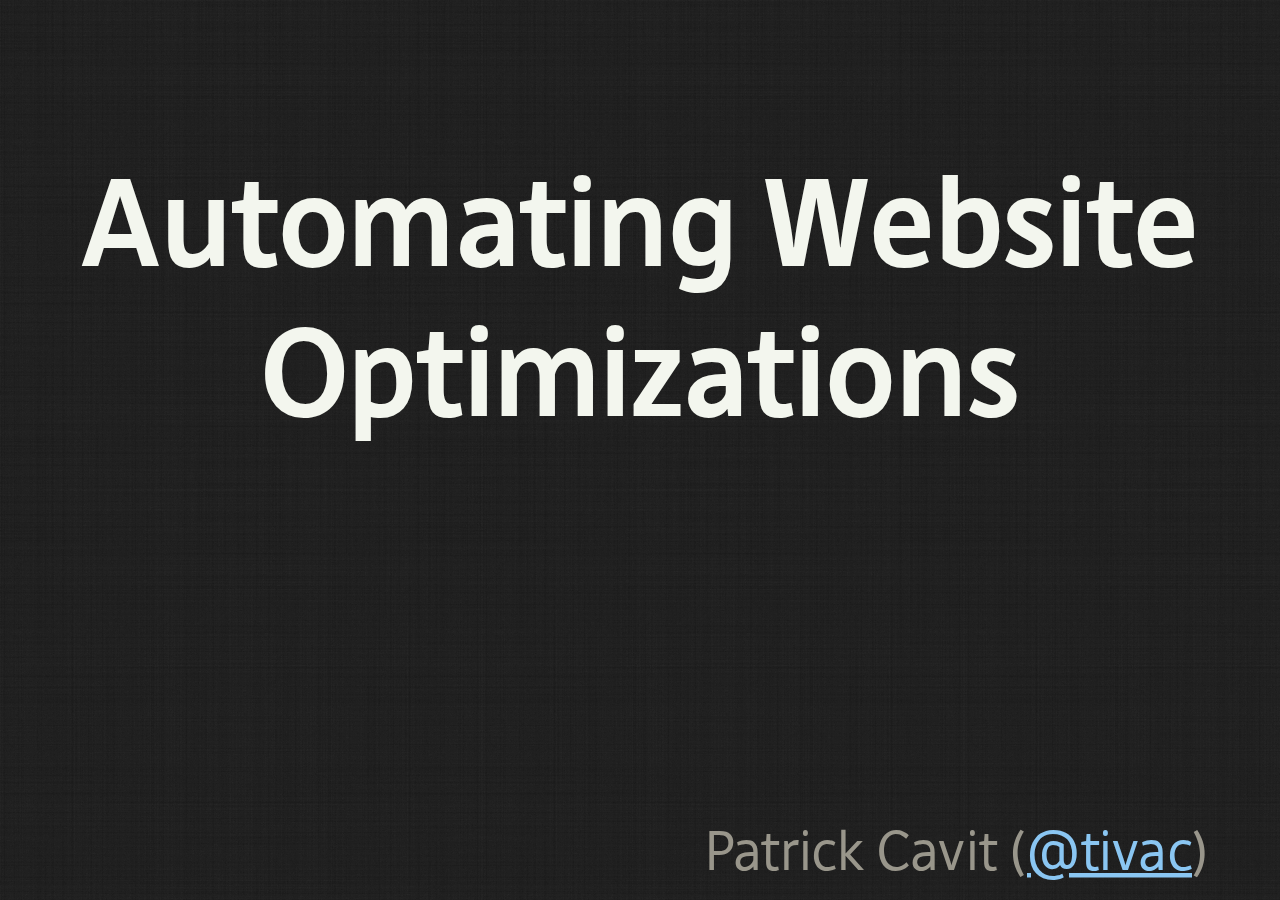
<file: index.html>
<!DOCTYPE html>

<meta charset="utf-8">
<title>Automating Website Optimizations</title>

<link rel="stylesheet" href="css/core.css" />
<link rel="stylesheet" href="css/fonts.css" />
<link rel="stylesheet" href="css/theme.css" />
<link rel="stylesheet" href="css/prettify.css" />

<section>
    <h1>Automating Website Optimizations</h1>
    <footer>Patrick Cavit (<a href="http://twitter.com/tivac">@tivac</a>)</footer>
</section>

<section>
    <h2>Why use a build tool?</h2>
</section>

<section>
    <h2>Automate the boring repetitive parts</h2>
    <h3>So you can spend more time creating things</h3>
</section>

<section>
    <h2>Hard to dev with optimized code</h2>
    <h3>But fast sites are<br /> <strong>SUPER IMPORTANT</strong></h3>
</section>

<section>
    <h2>SUPER.<br/>IMPORTANT.</h2>
</section>

<section>
    <h2>Lots of build tool choices</h2>
    <h3><a href="https://secure.wikimedia.org/wikipedia/en/wiki/List_of_build_automation_software">Wikipedia</a> lists 80+</h3>
</section>

<section>
    <h2>Choose the right one</h2>
</section>

<section>
    <h2>Ant was right for me</h2>
    <h3>Doesn't make it right for you</h3>
    <aside>Fortunately a lot of this still applies!</aside>
</section>

<section>
    <h2>Ant is far from perfect</h2>
</section>

<section>
    <img src="img/cclone/covering-eyes.jpg" />
</section>

<section>
    <h2>YUIBuilder already does some of this</h2>
    <aside>It's pretty specialized though</aside>
</section>

<section>
    <h2>Easy optimizations</h2>
</section>

<section class="code">
    <h3>JS Minification</h3>
    <pre class="prettyprint">
&lt;yuicompressor>
    &lt;fileset
        dir="."
        includes="**/*.js"
    />
&lt;/yuicompressor></pre>
</section>

<section class="code">
    <h3>CSS Minification</h3>
    <pre class="prettyprint">
&lt;yuicompressor 
    options="--type=css">
    &lt;fileset 
        dir="." 
        includes="**/*.css" 
    />
&lt;/yuicompressor></pre>
</section>

<section class="code">
    <h3>File Cleanup</h3>
    <pre class="prettyprint">
&lt;replace
    token="@VERSION@"
    value="''">
    &lt;fileset
        dir="."
        includes="**/*.js"
    />
&lt;/replace></pre>
</section>

<section class="code">
    <h3>Concatenating Files</h3>
    <pre class="prettyprint">
&lt;concat destfile="out.js">
    &lt;fileset file="in.js" />
    &lt;fileset
        dir="js"
        includes="**/*.js"
    />
&lt;/concat></pre>
</section>

<section>
    <h2>Good News!</h2>
    <h3>Ant is great at all of those</h3>
    <aside>With some help</aside>
</section>

<section>
    <h2>Push it further</h2>
</section>

<section class="code">
    <h3>Cache-busting with FileTransform</h3>
    <pre class="prettyprint">
&lt;rename-files
    include="**/*.css"
    mapping="css.mapping"
/></pre>
    <aside>Some assembly required</aside>
</section>

<section>
    <h2>Cache-busting result</h2>
    <pre class="prettyprint">
file.css

// is renamed to

file.123456.css</pre>
</section>

<section>
    <h2>Remove any debugging code</h2>
</section>

<section class="code overrun-r">
    <pre class="prettyprint">
&lt;replaceregexp flags="mg">
  &lt;regexp 
    pattern='^(.*?(?:Y.log|console.log|
    <span class="hide">'></span></pre>
</section>

<section class="code overrun-l overrun-r">
    <h3></h3>
    <pre class="prettyprint">

<span class="nocode">
YAHOO.log).*?(?:;|\).*;|(?:\r?\n.*?)*?\
</span></pre>
</section>

<section class="code overrun-l">
    <pre class="prettyprint">


<span class="hide">&lt;a a='</span>).*;).*;?.*?\r?\n)'>
  &lt;fileset
    dir="."
    includes="**/*.js,**/*.html"
  />
  &lt;substitution 
    expression='\/\*\0\*\/' />
&lt;/replaceregexp></pre>
</section>

<section>
    <h2>Aren't Regular Expressions great?</h2>
</section>

<section>
    <h2>ifdefs would be nice</h2>
    <aside>We can do that</aside>
</section>

<section class="code happycat">
    <pre class="prettyprint">
/*  live
var fooga = "oh god how did this get",
    booga = "here I am not ";
   /live */
  
/*  dev */
var fooga = "good with",
    booga = "computers";
/* /dev */</pre>
</section>

<section class="code">
    <pre class="prettyprint">
/*  live */
var fooga = "oh god how did this get",
    booga = "here I am not ";
/* /live */
  
/* dev
var fooga = "good with",
    booga = "computers";
  /dev */</pre>
</section>

<section>
    <h2>JS minification cleans up the mess</h2>
</section>

<section>
    <h2>That's just the easy stuff</h2>
    <h3>We can do better</h3>
</section>

<section>
    <h2>Prefix relative URLs with CDN</h2>
    <h3>Way too many regexes,<br /> so see it on <a href="https://github.com/tivac/web-build/blob/master/cdn.xml">GitHub</a></p>
</section>

<section class="code tiny nowrap codewall">
    <pre class="prettyprint">
&lt;property name="base">((?:\.\.\/)+|\/)([^"']+?)?&lt;/property>
&lt;property name="js.suffix">(js)&lt;/property>
&lt;property name="img.suffix">(jpg|png|gif)&lt;/property>
&lt;property name="font.suffix">(svg|eot|woff|ttf|svgz)&lt;/property>
&lt;property name="js.yui">(base[^:]?:[^"']?["'])${base}&lt;/property>
&lt;property name="js.src">(script[^>]src[^=]?=[^"']?["'])${base}${js.suffix}&lt;/property>
&lt;property name="js.js">(["'])${base}${js.suffix}&lt;/property>
&lt;property name="css">(href=["'])${base}(css)&lt;/property>
&lt;property name="img.css">(url\(["']?)${base}${img.suffix}\)&lt;/property>
&lt;property name="img.src">(img[^>]src[^=]?=[^"']?["'])${base}${img.suffix}&lt;/property>
&lt;property name="img.js">(["'])${base}${img.suffix}&lt;/property>
&lt;property name="font">(url\(["']?)${base}${font.suffix}&lt;/property>
&lt;property name="swf">(["'])${base}(swf)&lt;/property>
&lt;macrodef name="cdn-replace">
    &lt;attribute name="files" />
    &lt;attribute name="regex" />
    &lt;attribute name="sub" />
    &lt;sequential>
        &lt;replaceregexp flags="gi">
            &lt;fileset dir="${dir.app.temp}" includes="@{files}" excludes="${filter.binary}" />
            &lt;regexp pattern="@{regex}" />
            &lt;substitution expression="@{sub}" />
        &lt;/replaceregexp>
    &lt;/sequential>
&lt;/macrodef>
&lt;target name="-cdn.mode.check" if="build.mode">
    &lt;condition property="cdn.base" value="${cdn.base.live}">
        &lt;and>
            &lt;isset property="cdn.base.live" />
            &lt;equals
                arg1="${build.mode}"
                arg2="live"
                trim="true"
                casesensitive="false"
            />
        &lt;/and>
    &lt;/condition></pre>
</section>

<section class="code">
    <h2>CSSEmbed</h2>
    <h3>Makes DataURIs fun &amp; easy!</h3>
    <p>It's on <a href="https://github.com/nzakas/cssembed">GitHub</a></p>
    <aside>Thanks Nicholas</aside>
</section>

<section>
    <pre class="prettyprint">
&lt;cssembed root=".">
  &lt;fileset 
    dir="." 
    includes="**/*.css" 
  />
&lt;/cssembed></pre>
    <pre class="prettyprint">
.r15bs { 
  background: url(image.png);
}</pre>
</section>

<section class="code overrun-r">
    <pre class="prettyprint">
.r15bs {
  background: url("data:image/png;base6
<span class="hide">");</span>}</pre>
</section>

<section class="code overrun-r overrun-l">
    <pre class="prettyprint">
<span class="hide">"</span>
4,iVBORw0KGgoAAAANSUhEUgAAADQAAAAaCAYAAA</pre>
</section>

<section>
    <h2>&hellip;</h2>
    <h2>You get the idea</h2>
</section>

<section>
    <h2>You could automate CSS sprite generation</h2>
    <h3>But don't do that. Seriously.</h3>
</section>

<section>
    <h2>Use DataURIs, serve IE 6 &amp; 7 MHTML.</h2>
    <aside>CSSEmbed will make both!</aside>
</section>

<section>
    <h2>Problem:</h2>
    <h3>No tools for what I need<br />
    &amp; I don't want to write Java</h3>
    <aside>I don't blame you!</aside>
</section>

<section>
    <h2>Ant can run Javascript</h2>
</section>

<section>
    <img src="img/cclone/smile.jpg" />
</section>

<section>
    <h2>JS is missing APIs to make that useful</h2>
</section>

<section>
    <h2>Correction:</h2>
    <h3>Ant can run JS that has full access to Java &amp Ant APIS!</h3>
    <aside>Interested?</aside>
</section>

<section>
    <h2 class="warning">Warning</h2>
    <h3>It's ugly.</h3>
</section>

<section class="code tiny">
    <pre class="prettyprint">
// oh god what is this
// look at the namespaces!
importPackage(java.lang, java.util, java.io);
importPackage(Packages.org.apache.tools.ant);
importPackage(Packages.org.apache.tools.ant.taskdefs);
importClass(Packages.org.apache.tools.ant.util.FileUtils);

// exceptions, uh oh
try {
    reader = new FileReader(f);
    
    // synchronous blech
    out += FileUtils.readFully(reader);

    reader.close();
} catch(e) {
    // ugggggggggggggggggggh
    if(e.message.indexOf("java.io.FileNotFoundException") == -1) {
        self.log("Exception when trying to include JS source");
        self.log(f);
        self.log(e);
    }
}</pre>
</section>

<section class="code">
    <pre class="prettyprint">
var fs, files, dir;

fs = project.createDataType("fileset"),
fs.setDir(new File("."));
fs.setIncludes("**/*.js");
files = fs.getDirectoryScanner(project)
          .getIncludedFiles();
dir = fs.getDir(project);

files.forEach(function(f) { <span class="nocode">&hellip;</span> }</pre>
</section>

<section>
    <img src="img/cclone/waiting.jpg" />
</section>

<section>
    <h2>I did warn you about the ugly.</h2>
    <h3>At least it's powerful!</h3>
</section>

<section>
    <h2>What can you<br /> use it for?</h2>
</section>

<section>
    <h2>Inline small &lt;script>s</h2>
</section>

<section class="code">
    <pre class="prettyprint">
// create &amp; execute ant 
// replace task from JS
replace = project
            .createTask("replace");
replace.setFile(new File(dir, f));
replace.setToken(results[0]);
replace.setValue(
    "&lt;script>" + js + "&lt;/script>"
);
replace.execute();</pre>
</section>

<section>
    <pre class="prettyprint">
&lt;!-- original -->
&lt;script src="fooga.js">&lt;/script>
&lt;/body>
    </pre>
    <pre class="prettyprint">
&lt;!-- inline-ified! -->
&lt;script>var fooga = "wooga";&lt;/script>
&lt;/body>
    </pre>
</section>

<section>
    <h2>Parse YUI config, intelligently replace file names</h2>
</section>

<section>
    <pre class="nice">/js/wooga.js=/js/wooga.12345.js</pre>
    <pre class="prettyprint">
<span class="nocode">&hellip;</span>        
"base" : "/js/",
"modules" : {
    "wooga" : { 
        "path" : "wooga.js", 
        <span class="nocode">&hellip;</span> 
    }
}</pre>
</section>

<section>
    <pre class="prettyprint">
<span class="nocode">&hellip;</span>        
"base" : "/js/",
"modules" : {
    "wooga" : { 
        "path" : "wooga.12345.js", 
        <span class="nocode">&hellip;</span> 
    }
}</pre>
</section>

<section>
    <h2>Combine multiple &lt;script> &amp; &lt;link> blocks</h2>
    <aside>COMBO HANDLING YAY</aside>
</section>

<section>
    <pre class="prettyprint">
&lt;link href="a.css" />
&lt;link href="b.css" />
&lt;link href="c.css" /></pre>
    <pre class="prettyprint">
&lt;link href="/combo?a.css&amp;b.css&amp;c.css"/></pre>
</section>

<section>
    <pre class="prettyprint">
&lt;script src="a.js" />
&lt;script src="b.js" />
&lt;script src="c.js" /></pre>
    <pre class="prettyprint">
&lt;script src="/combo?a.js&b.js&c.js"/>
</pre>
</section>

<section>
    <h2>Off the deep end</h2>
</section>

<section>
    <h2>Appcache manifests</h2>
</section>

<section class="code">
    <h3>Directory Structure</h3>
    <pre class="nice">
/js
    fooga.js
/css
    wooga.css
    looga.css
/img
    mooga.jpg
    yooga.png
    nooga.gif</pre>
</section>

<section class="code">
    <h3>Manifest</h3>
    <pre class="prettyprint">
CACHE MANIFEST
# Generated 1/1/2011 at 6:05pm
CACHE:
js/fooga.js
css/wooga.js
css/looga.css
img/mooga.jpg
img/yooga.png
img/nooga.gif</pre>
</section>

<section>
    <h2>HTML Minification</h2>
    <h3>Probably not worth the hassle!</h3>
    <p class="center">But you could experiment with Kangax's <a href="https://github.com/kangax/html-minifier">HTML Minifier</a></p>
</section>

<section>
    <h2>Not only optimizations</h2>
    <h3>Build-time tools are great!</h3>
</section>

<section>
    <h2>I don't want to<br /> write all of that</h2>
</section>

<section>
    <h2>Then have I GOT A DEAL FOR YOU</h2>
    <h3>
        <a href="http://github.com/tivac/web-build">github.com/tivac/web-build</a>
    </h3>
</section>

<section>
    <h2>Buildy</h2>
    <h3>XML BOOOOOO JS YAYYYYYY</h3>
    <h3><a href="https://github.com/mosen/buildy">github.com/mosen/buildy</a></h3>
</section>

<section class="code tiny">
    <pre class="prettyprint">
&lt;?xml version="1.0" encoding="iso-8859-1"?>
&lt;project>
    &lt;target name="build">
        &lt;replace
            token="@VERSION@"
            value="''">
            &lt;fileset 
                dir="." 
                includes="**/*.js" 
            />
        &lt;/replace>
    
        &lt;concat destfile="./scripts.js">
            &lt;fileset
                dir="."
                includes="**/*.js"
            />
        &lt;/concat>
    &lt;/target>
&lt;/project></pre>
</section>

<section class="code">
    <pre class="prettyprint">
new Queue('remove @VERSION@')
    .task('files', [ './**/*.js' ])
    .task('replace', { 
        regex : '@VERSION', 
        replace : '', 
        flags : 'gs'
    })
    .task('write', { 
        name: "./scripts.js" 
    })
    .run(new Buildy());</pre>
</section>

<section>
    <h3>Questions?</h3>
    
    <aside>Photos courtesy of <a href="https://secure.flickr.com/photos/kalexanderson/sets/72157626416953560/">Kristina Alexanderson</a></aside>
</section>

<script src="js/util.js"></script>
<script src="js/dz.js"></script>
<script src="js/prettify.js"></script>
<script>
    prettyPrint();
</script>
</file>
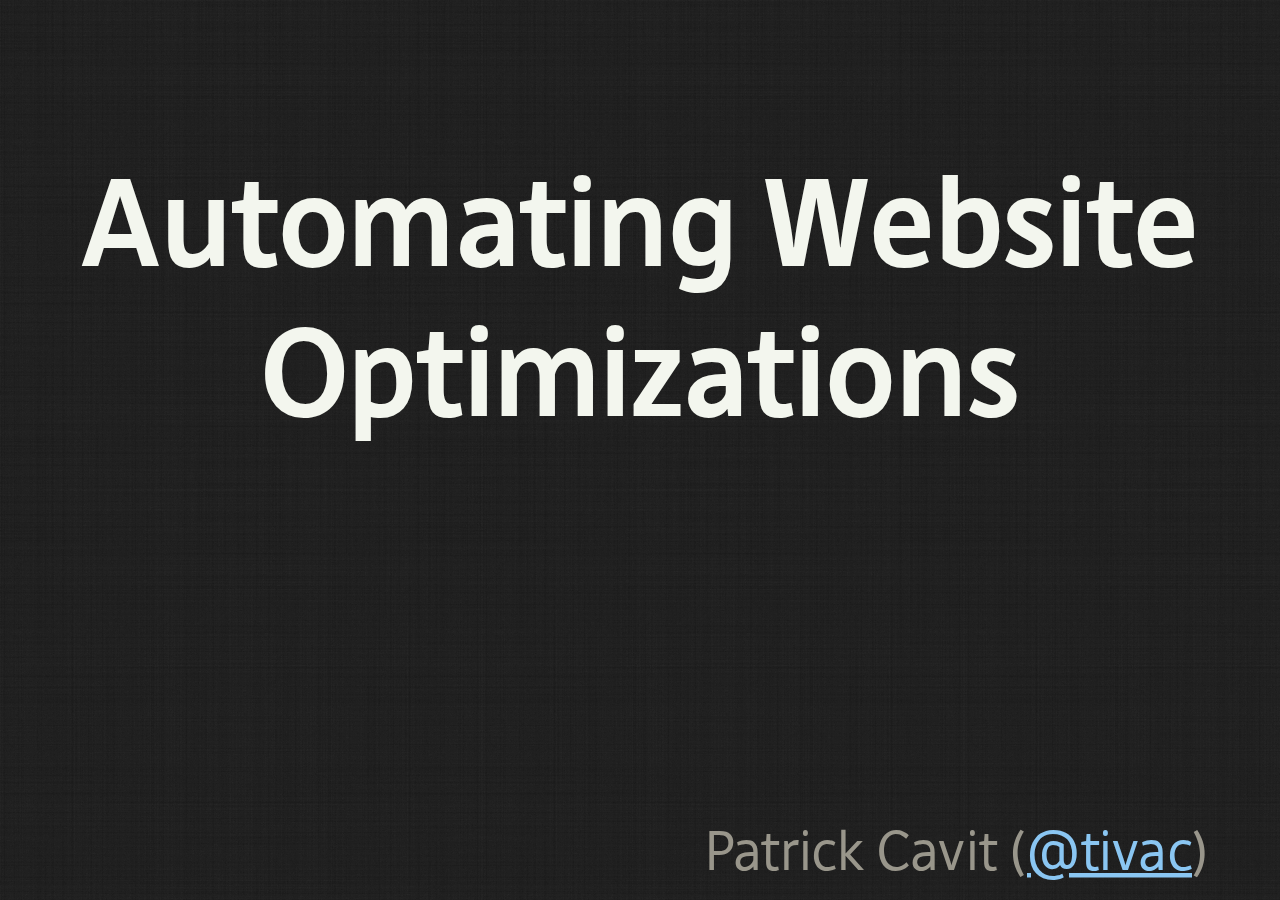
<file: presentation.html>
<!DOCTYPE html>

<meta charset="utf-8">
<title>Automating Website Optimizations</title>

<link rel="stylesheet" href="css/core.css" />
<link rel="stylesheet" href="css/fonts.css" />
<link rel="stylesheet" href="css/theme.css" />
<link rel="stylesheet" href="css/prettify.css" />

<section>
    <h1>Automating Website Optimizations</h1>
    <footer>Patrick Cavit (<a href="http://twitter.com/tivac">@tivac</a>)</footer>
</section>

<section>
    <h2>You are not a robot</h2>
    <aside>I hope!</aside>
</section>

<section>
    <h2>Why use a build tool?</h2>
    <h3>Automate the boring stuff, so you can spend more time creating things</h3>
</section>

<section>
    <h2>Hard to dev with optimized code</h2>
    <h3>But fast sites are<br /> <strong>SUPER IMPORTANT</strong></h3>
</section>

<section>
    <h2>There are a lot of build tools out there</h2>
</section>

<section>
    <h2>Choose the right one</h2>
</section>

<section>
    <h2>Ant was right for me</h2>
    <h3>Doesn't make it right for you</h3>
    <aside>Fortunately a lot of this still applies!</aside>
</section>

<section>
    <h2>Ant is far from perfect</h2>
</section>

<section>
    <img src="img/cclone/covering-eyes.jpg" />
</section>

<section>
    <h2>YUIBuilder already does some of this</h2>
    <aside>It's pretty specialized though</aside>
</section>

<section>
    <h2>Easy optimizations</h2>
</section>

<section class="code">
    <h3>JS Minification</h3>
    <pre class="prettyprint">
&lt;yuicompressor>
    &lt;fileset
        dir="."
        includes="**/*.js"
    />
&lt;/yuicompressor></pre>
</section>

<section class="code">
    <h3>CSS Minification</h3>
    <pre class="prettyprint">
&lt;yuicompressor 
    options="--type=css">
    &lt;fileset 
        dir="." 
        includes="**/*.css" 
    />
&lt;/yuicompressor></pre>
</section>

<section class="code">
    <h3>File Cleanup</h3>
    <pre class="prettyprint">
&lt;replaceregexp flags="gs">
    &lt;fileset
        dir="."
        includes="**/*.js"
    />
    &lt;regexp pattern="@VERSION@" />
    &lt;substitution expression="" />
&lt;/replaceregexp></pre>
</section>

<section class="code">
    <h3>Concatenating Files</h3>
    <pre class="prettyprint">
&lt;concat destfile="out.js">
    &lt;fileset file="in.js" />
    &lt;fileset
        dir="js"
        includes="**/*.js"
    />
&lt;/concat></pre>
</section>

<section>
    <h2>Good News!</h2>
    <h3>Ant is great at all of those</h3>
    <aside>With some help</aside>
</section>

<section>
    <h2>Push it further</h2>
</section>

<section class="code">
    <h3>Cache-busting</h3>
    <pre class="prettyprint">
&lt;rename-files
    include="**/*.css"
    mapping="css.mapping"
/></pre>
    <aside>Needs set up though</aside>
</section>

<section>
    <h2>Cache-busting result</h2>
    <pre class="prettyprint">
file.css

// is renamed to

file.123456.css</pre>
</section>

<section>
    <h2>Remove debugging code</h2>
</section>

<section class="code overrun-r">
    <pre class="prettyprint">
&lt;replaceregexp flags="mg">
  &lt;regexp 
    pattern='^(.*?(?:Y.log|console.log|
    <span class="hide">'></span></pre>
</section>

<section class="code overrun-l overrun-r">
    <h3></h3>
    <pre class="prettyprint">

<span class="nocode">
YAHOO.log).*?(?:;|\).*;|(?:\r?\n.*?)*?\
</span></pre>
</section>

<section class="code overrun-l">
    <pre class="prettyprint">


<span class="hide">&lt;a a='</span>).*;).*;?.*?\r?\n)'>
  &lt;fileset
    dir="."
    includes="**/*.js,**/*.html"
  />
  &lt;substitution 
    expression='\/\*\0\*\/' />
&lt;/replaceregexp></pre>
</section>

<section>
    <h2>Aren't Regular Expressions great?</h2>
</section>

<section>
    <h2>ifdefs would be nice</h2>
    <h3>We can do that</h3>
</section>

<section class="code happycat">
    <pre class="prettyprint">
/*  live
var fooga = "oh god how did this get",
    booga = "here I am not ";
   /live */
  
/*  dev */
var fooga = "good with",
    booga = "computers";
/* /dev */</pre>
</section>

<section class="code">
    <pre class="prettyprint">
/*  live */
var fooga = "oh god how did this get",
    booga = "here I am not ";
/* /live */
  
/* dev
var fooga = "good with",
    booga = "computers";
  /dev */</pre>
    <aside>&amp; JS minification cleans it up</aside>
</section>

<section>
    <h2>Boring! What next?</h2>
</section>

<section>
    <h2>Prefix relative URLs with CDN</h2>
    <h3>Way too many regexes,<br /> so see it on <a href="https://github.com/tivac/web-build/blob/master/cdn.xml">GitHub</a></p>
</section>

<section class="code tiny nowrap codewall">
    <pre class="prettyprint">
&lt;property name="base">((?:\.\.\/)+|\/)([^"']+?)?&lt;/property>
&lt;property name="js.suffix">(js)&lt;/property>
&lt;property name="img.suffix">(jpg|png|gif)&lt;/property>
&lt;property name="font.suffix">(svg|eot|woff|ttf|svgz)&lt;/property>
&lt;property name="js.yui">(base[^:]?:[^"']?["'])${base}&lt;/property>
&lt;property name="js.src">(script[^>]src[^=]?=[^"']?["'])${base}${js.suffix}&lt;/property>
&lt;property name="js.js" >(["'])${base}${js.suffix}&lt;/property>
&lt;property name="css" >(href=["'])${base}(css)&lt;/property>
&lt;property name="img.css">(url\(["']?)${base}${img.suffix}\)&lt;/property>
&lt;property name="img.src">(img[^>]src[^=]?=[^"']?["'])${base}${img.suffix}&lt;/property>
&lt;property name="img.js" >(["'])${base}${img.suffix}&lt;/property>
&lt;property name="font">(url\(["']?)${base}${font.suffix}&lt;/property>
&lt;property name="swf">(["'])${base}(swf)&lt;/property>
&lt;macrodef name="cdn-replace">
    &lt;attribute name="files" />
    &lt;attribute name="regex" />
    &lt;attribute name="sub" />
    &lt;sequential>
        &lt;replaceregexp flags="gi">
            &lt;fileset dir="${dir.app.temp}" includes="@{files}" excludes="${filter.binary}" />
            &lt;regexp pattern="@{regex}" />
            &lt;substitution expression="@{sub}" />
        &lt;/replaceregexp>
    &lt;/sequential>
&lt;/macrodef>
&lt;target name="-cdn.mode.check" if="build.mode">
    &lt;condition property="cdn.base" value="${cdn.base.live}">
        &lt;and>
            &lt;isset property="cdn.base.live" />
            &lt;equals
                arg1="${build.mode}"
                arg2="live"
                trim="true"
                casesensitive="false"
            />
        &lt;/and>
    &lt;/condition></pre>
    <aside>Had to try it</aside>
</section>

<section class="code">
    <h2>CSSEmbed</h2>
    <h3>Makes DataURIs fun &amp; easy!</h3>
    <p>It's on <a href="https://github.com/nzakas/cssembed">GitHub</a></p>
    <aside>Thanks Nicholas</aside>
</section>

<section>
    <pre class="prettyprint">
&lt;cssembed root=".">
  &lt;fileset 
    dir="." 
    includes="**/*.css" 
  />
&lt;/cssembed></pre>
    <pre class="prettyprint">
.r15bs { 
  background: url(image.png);
}</pre>
</section>

<section class="code overrun-r">
    <pre class="prettyprint">
.r15bs {
  background: url("data:image/png;base6
<span class="hide">");</span>}</pre>
</section>

<section class="code overrun-r overrun-l">
    <pre class="prettyprint">
<span class="hide">"</span>
4,iVBORw0KGgoAAAANSUhEUgAAADQAAAAaCAYAAA</pre>
</section>

<section>
    <h2>&hellip;</h2>
    <h2>You get the idea</h2>
</section>

<section>
    <h2>You could automate CSS sprite generation</h2>
    <h3>But don't do that. Seriously.</h3>
</section>

<section>
    <h2>Use DataURIs, serve IE 6 &amp; 7 MHTML.</h2>
    <aside>CSSEmbed will make both!</aside>
</section>

<section>
    <h2>Problem:</h2>
    <h3>No tools for what I need<br />
    &amp; I don't want to write Java</h3>
    <aside>I don't blame you!</aside>
</section>

<section>
    <h2>Ant can run Javascript</h2>
</section>

<section>
    <img src="img/cclone/smile.jpg" />
</section>

<section>
    <h2>JS is missing APIs to make that useful</h2>
</section>

<section>
    <h2>Correction:</h2>
    <h3>Ant can run JS that has full access to Java &amp Ant APIS!</h3>
    <aside>Interested?</aside>
</section>

<section>
    <h2 class="warning">Warning</h2>
    <h3>It's ugly.</h3>
</section>

<section class="code tiny">
    <pre class="prettyprint">
// oh god what is this
// look at the namespaces!
importPackage(java.lang, java.util, java.io);
importPackage(Packages.org.apache.tools.ant);
importPackage(Packages.org.apache.tools.ant.taskdefs);
importClass(Packages.org.apache.tools.ant.util.FileUtils);

// exceptions, uh oh
try {
    reader = new FileReader(f);
    
    // synchronous blech
    out += FileUtils.readFully(reader);

    reader.close();
} catch(e) {
    // ugggggggggggggggggggh
    if(e.message.indexOf("java.io.FileNotFoundException") == -1) {
        self.log("Exception when trying to include JS source");
        self.log(f);
        self.log(e);
    }
}</pre>
</section>

<section class="code">
    <pre class="prettyprint">
var fs, files, dir;

fs = project.createDataType("fileset"),
fs.setDir(new File("."));
fs.setIncludes("**/*.js");
files = fs.getDirectoryScanner(project)
          .getIncludedFiles();
dir = fs.getDir(project);

files.forEach(function(f) { <span class="nocode">&hellip;</span> }</pre>
</section>

<section>
    <img src="img/cclone/waiting.jpg" />
</section>

<section>
    <h2>I did warn you about the ugly.</h2>
    <h3>At least it's powerful!</h3>
</section>

<section>
    <h2>Inline small &lt;script>s</h2>
</section>

<section class="code">
    <pre class="prettyprint">
// create &amp; execute ant 
// replace task from JS
replace = project
            .createTask("replace");
replace.setFile(new File(dir, f));
replace.setToken(results[0]);
replace.setValue(
    "&lt;script>" + js + "&lt;/script>"
);
replace.execute();</pre>
</section>

<section>
    <pre class="prettyprint">
&lt;script src="fooga.js">&lt;/script>
&lt;/body>
    </pre>
    <pre class="prettyprint">
&lt;script>var fooga = "wooga";&lt;/script>
&lt;/body>
    </pre>
</section>

<section>
    <h2>Parse YUI config, intelligently replace file names</h2>
</section>

<section>
    <pre class="prettyprint">/js/wooga.js=/js/wooga.12345.js</pre>
    <pre class="prettyprint">
<span class="nocode">&hellip;</span>        
"base" : "/js/",
"modules" : {
    "wooga" : { 
        "path" : "wooga.js", 
        <span class="nocode">&hellip;</span> 
    }
}</pre>
</section>

<section>
    <pre class="prettyprint">
<span class="nocode">&hellip;</span>        
"base" : "/js/",
"modules" : {
    "wooga" : { 
        "path" : "wooga.12345.js", 
        <span class="nocode">&hellip;</span> 
    }
}</pre>
</section>

<section>
    <h2>Combine multiple &lt;script> &amp; &lt;link> blocks</h2>
    <aside>COMBO HANDLING YAY</aside>
</section>

<section>
    <pre class="prettyprint">
&lt;link href="a.css" />
&lt;link href="b.css" />
&lt;link href="c.css" /></pre>
    <pre class="prettyprint">
&lt;link href="/combo?a.css&amp;b.css&amp;c.css"/></pre>
</section>

<section>
    <pre class="prettyprint">
&lt;script src="a.js" />
&lt;script src="b.js" />
&lt;script src="c.js" /></pre>
    <pre class="prettyprint">
&lt;script src="/combo?a.js&b.js&c.js"/>
</pre>
</section>

<section>
    <h2>Off the deep end</h2>
    <!--
    <ul>
        <li>Generating Appcache manifest</li>
        <li>HTML Minification</li>
    </ul>
    -->
</section>

<section>
    <h2>Appcache manifest</h2>
</section>

<section class="code">
    <h3>Directory Structure</h3>
    <pre class="nice">
/js
    fooga.js
/css
    wooga.css
    looga.css
/img
    mooga.jpg
    yooga.png
    nooga.gif</pre>
</section>

<section class="code">
    <h3>Manifest</h3>
    <pre class="prettyprint">
CACHE MANIFEST
# Generated 1/1/2011 at 6:05pm
CACHE:
js/fooga.js
css/wooga.js
css/looga.css
img/mooga.jpg
img/yooga.png
img/nooga.gif</pre>
</section>

<section>
    <h2>HTML Minification</h2>
    <h3>Probably not worth the hassle!</h3>
    <p class="center">But you could experiment with Kangax's <a href="https://github.com/kangax/html-minifier">HTML Minifier</a></p>
</section>

<section>
    <h2>Not only optimizations</h2>
    <h3>Build-time tools are great!</h3>
</section>

<section>
    <h2>I don't want to write all of that</h2>
</section>

<section>
    <h2>Then have I GOT A DEAL FOR YOU</h2>
    <h3>
        <a href="http://github.com/tivac/web-build">github.com/tivac/web-build</a>
    </h3>
</section>

<section>
    <h2>Buildy</h2>
    <h3>XML BOOOOOO JS YAYYYYYY</h3>
    <h3><a href="https://github.com/mosen/buildy">github.com/mosen/buildy</a></h3>
</section>

<section class="code tiny">
    <pre class="prettyprint">
&lt;?xml version="1.0" encoding="iso-8859-1"?>
&lt;project>
    &lt;target name="build">
        &lt;replaceregexp flags="gs">
            &lt;fileset 
                dir="." 
                includes="**/*.js" 
            />
            &lt;regexp pattern="@VERSION@" />
            &lt;substitution expression="" />
        &lt;/replaceregexp>
    
        &lt;concat destfile="./scripts.js">
            &lt;fileset
                dir="."
                includes="**/*.js"
            />
        &lt;/concat>
    &lt;/target>
&lt;/project></pre>
</section>

<section class="code">
    <pre class="prettyprint">
new Queue('remove @VERSION@')
    .task('files', [ './**/*.js' ])
    .task('replace', { 
        regex : '@VERSION', 
        replace : '', 
        flags : 'gs'
    })
    .task('write', { 
        name: "./scripts.js" 
    })
    .run(new Buildy());</pre>
</section>

<section>
    <h3>Questions?</h3>
    
    <aside>Photos courtesy of <a href="https://secure.flickr.com/photos/kalexanderson/sets/72157626416953560/">Kristina Alexanderson</a></aside>
</section>

<script src="js/util.js"></script>
<script src="js/dz.js"></script>
<script src="js/prettify.js"></script>
<script>
    prettyPrint();
</script>
</file>
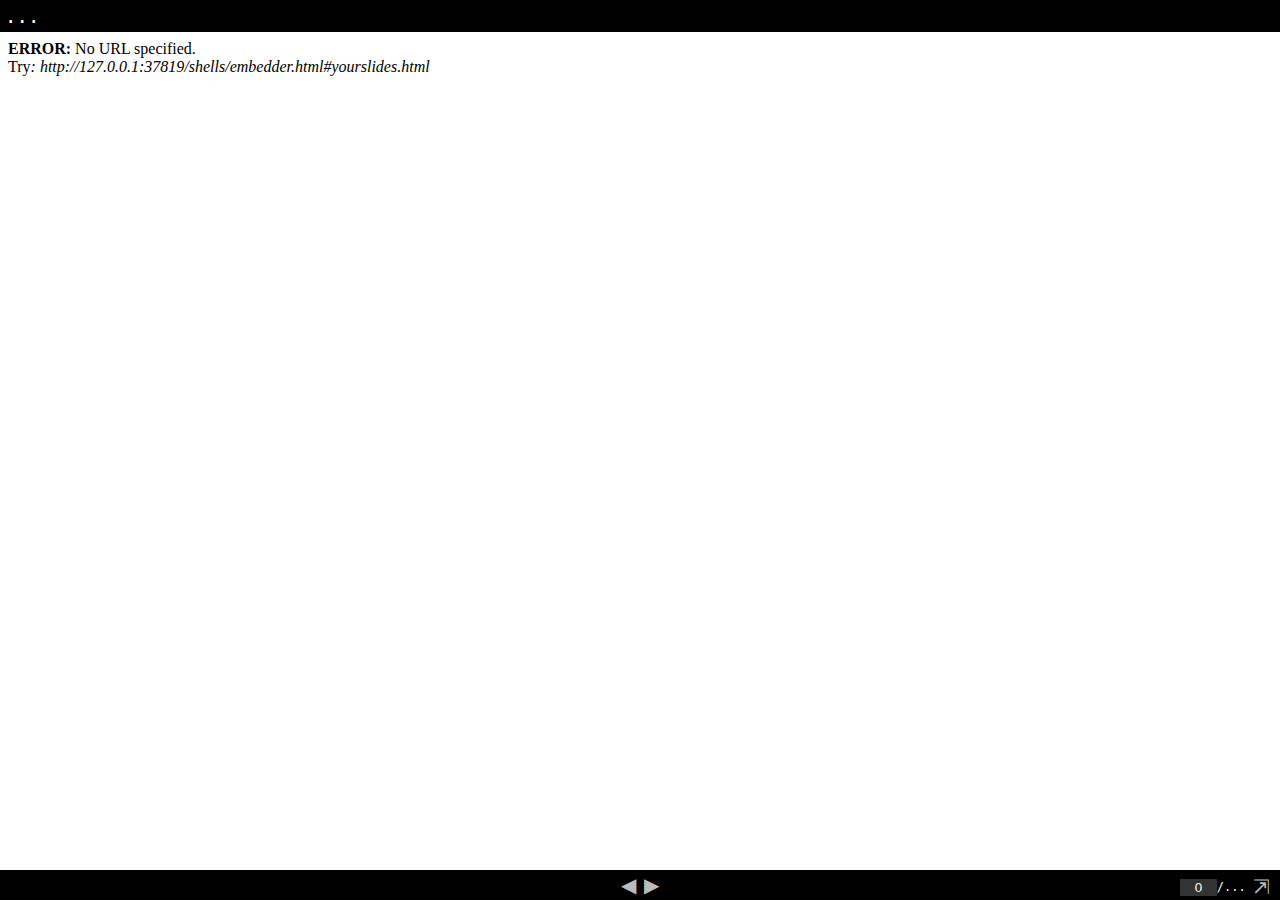
<file: shells/embedder.html>
<!DOCTYPE html>

<meta charset="utf8">
<title>...</title>

<h1 id="title">...</h1>
<iframe></iframe>
<div id="controls">
  <button title="prev" id="back" onclick="Dz.back()">&#9664;</button>
  <button title="next" id="forward" onclick="Dz.forward()">&#9654;</button>
  <p id="rightcontrols">
    <input onchange="Dz.setCursor(this.value)" size="2" id="slideidx" value="0" />/<span id="slidecount">...</span>
    <button title="Open in a new window" id="popup" onclick="Dz.popup()">&#8689;</button>
  </p>
</div>

<style>
  html { height: 100%;}
  body {
    margin: 0;
    background-color: black;
    height: 100%;
    display: -moz-box;
    display: -webkit-box;
    display: box;
    -moz-box-orient: vertical;
    -webkit-box-orient: vertical;
    box-orient: vertical;
    width: 100%;
  }
  iframe {
    -moz-box-flex : 1;
    -webkit-box-flex : 1;
    box-flex : 1;
    background-color: white;
    border: none;
    width: 100%;
    display: block;
    /* For IE: */
    height: 80%;
  }

  #title {
    font-weight: normal;
    font-family: monospace;
    margin: 0px;
    font-size: 19px;
    text-align: left;
  }
  #title, #controls {
    color: white;
    padding: 5px;
    position: relative;
  }
  #controls {
    font-family: monospace;
    font-size: 12px;
    text-align: center;
  }
  #controls button[disabled] {color: #333;}
  button {
    background-color: transparent;
    border: none;
    cursor: pointer;
    color: #bbb;
    padding: 0;
    font-size: 20px;
    line-height: 100%;
    -webkit-user-select: none;
    -khtml-user-select: none;
    -moz-user-select: none;
    -o-user-select: none;
    user-select: none;
    position: relative;
  }
  button:hover {
    color: white;
  }
  button:active {
    top: 1px;
    left: 1px;
  }
  #slideidx {
    border: none;
    background-color: rgba(255, 255, 255, 0.2);
    color: white;
    text-align: center;
  }
  #rightcontrols * { vertical-align: middle; }
  #rightcontrols {
    position: absolute;
    top: -5px;
    right: 10px;
  }
  #popup {-moz-transform: scaleX(-1);-webkit-transform: scaleX(-1);-o-transform: scaleX(-1);-ms-transform: scaleX(-1);transform: scaleX(-1);}
</style>

<script>
  var Dz = {
    view: null,
    url: null,
    idx: 1,
    count: null
  };
  
  Dz.init = function() {
    this.loadIframe();
  }
  
  Dz.onkeydown = function(aEvent) {
    // Don't intercept keyboard shortcuts
    if (aEvent.altKey
      || aEvent.ctrlKey
      || aEvent.metaKey
      || aEvent.shiftKey) {
      return;
    }
    if ( aEvent.keyCode == 37 // left arrow
      || aEvent.keyCode == 38 // up arrow
      || aEvent.keyCode == 33 // page up
    ) {
      aEvent.preventDefault();
      this.back();
    }
    if ( aEvent.keyCode == 39 // right arrow
      || aEvent.keyCode == 40 // down arrow
      || aEvent.keyCode == 34 // page down
    ) {
      aEvent.preventDefault();
      this.forward();
    }
    if (aEvent.keyCode == 35) { // end
      aEvent.preventDefault();
      this.goEnd();
    }
    if (aEvent.keyCode == 36) { // home
      aEvent.preventDefault();
      this.goStart();
    }
    if (aEvent.keyCode == 32) { // space
      aEvent.preventDefault();
      this.toggleContent();
    }
  }
  
  Dz.onmessage = function(aEvent) {
    if (aEvent.source === this.view) {
      var argv = aEvent.data.split(" "), argc = argv.length;
      argv.forEach(function(e, i, a) { a[i] = decodeURIComponent(e) });
      if (argv[0] === "CURSOR" && argc === 2) {
        var cursor = argv[1].split(".");
        this.idx = ~~cursor[0];
        this.step = ~~cursor[1];
        $("#slideidx").value = this.idx;
        $("#back").disabled = this.idx == 1;
        $("#forward").disabled = this.idx == this.count;
      }
      if (argv[0] === "REGISTERED" && argc === 3) {
        $("#slidecount").innerHTML = this.count = argv[2];
        document.title = $("#title").innerHTML = argv[1];
      }
    }
  }
  
  /* Get url from hash or prompt and store it */
  
  Dz.getUrl = function() {
    var u = window.location.hash.split("#")[1];
    if (!u) {
      u = window.prompt("What is the URL of the slides?");
      if (u) {
        window.location.hash = u.split("#")[0];
        return u;
      }
      u = "<style>body{background-color:white;color:black}</style>";
      u += "<strong>ERROR:</strong> No URL specified.<br>";
      u += "Try<em>: " + document.location + "#yourslides.html</em>";
      u = "data:text/html," + encodeURIComponent(u);
    }
    return u;
  }
  
  Dz.loadIframe = function() {
    var iframe = $("iframe");
    iframe.src = this.url = this.getUrl();
    iframe.onload = function() {
      Dz.view = this.contentWindow;
      Dz.postMsg(Dz.view, "REGISTER");
    }
  }
  
  Dz.toggleContent = function() {
    this.postMsg(this.view, "TOGGLE_CONTENT");
  }
  
  Dz.onhashchange = function() {
    this.loadIframe();
  }
  
  Dz.back = function() {
    this.postMsg(this.view, "BACK");
  }

  Dz.forward = function() {
    this.postMsg(this.view, "FORWARD");
  }

  Dz.goStart = function() {
    this.postMsg(this.view, "START");
  }

  Dz.goEnd = function() {
    this.postMsg(this.view, "END");
  }

  Dz.setCursor = function(aCursor) {
    this.postMsg(this.view, "SET_CURSOR", aCursor);
  }

  Dz.popup = function() {
    window.open(this.url + "#" + this.idx, '', 'width=800,height=600,personalbar=0,toolbar=0,scrollbars=1,resizable=1');
  }
  
  Dz.postMsg = function(aWin, aMsg) { // [arg0, [arg1...]]
    aMsg = [aMsg];
    for (var i = 2; i < arguments.length; i++)
      aMsg.push(encodeURIComponent(arguments[i]));
    aWin.postMessage(aMsg.join(" "), "*");
  }
  
  window.onload = Dz.init.bind(Dz);
  window.onkeydown = Dz.onkeydown.bind(Dz);
  window.onhashchange = Dz.loadIframe.bind(Dz);
  window.onmessage = Dz.onmessage.bind(Dz);
</script>


<script> // Helpers
  if (!Function.prototype.bind) {
    Function.prototype.bind = function (oThis) {

      // closest thing possible to the ECMAScript 5 internal IsCallable
      // function 
      if (typeof this !== "function")
      throw new TypeError(
        "Function.prototype.bind - what is trying to be fBound is not callable"
      );

      var aArgs = Array.prototype.slice.call(arguments, 1),
          fToBind = this,
          fNOP = function () {},
          fBound = function () {
            return fToBind.apply( this instanceof fNOP ? this : oThis || window,
                   aArgs.concat(Array.prototype.slice.call(arguments)));
          };

      fNOP.prototype = this.prototype;
      fBound.prototype = new fNOP();

      return fBound;
    };
  }

  var $ = (HTMLElement.prototype.$ = function(aQuery) {
    return this.querySelector(aQuery);
  }).bind(document);

</script>
</file>
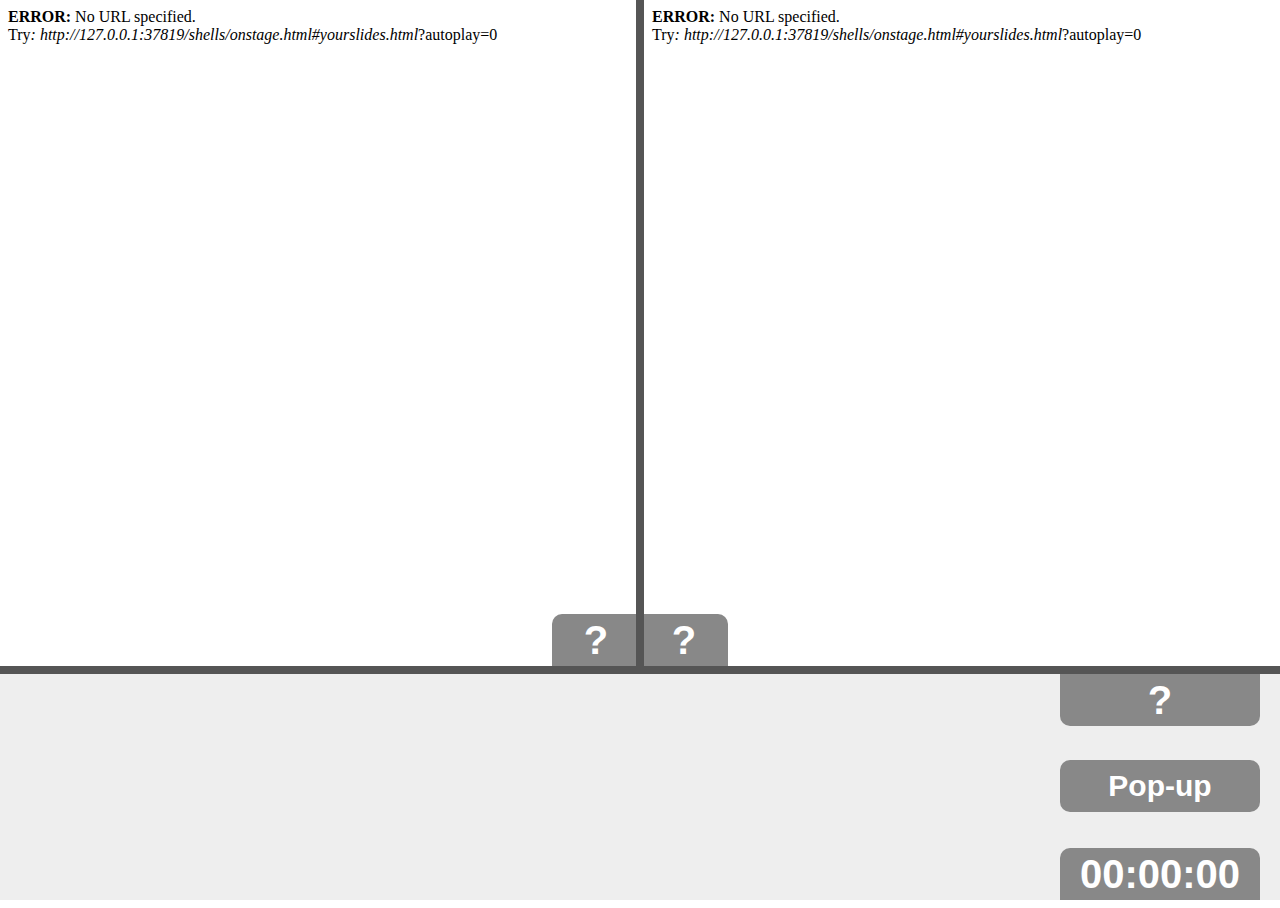
<file: shells/onstage.html>
<!DOCTYPE html>

<meta charset="utf8">
<title>DZSlides</title>

<div id="present">
  <iframe></iframe>
</div>

<div id="future">
  <iframe></iframe>
</div>

<div id="slideidx" onclick="Dz.setCursor(prompt('Go to slide...','1'));">?</div>
<div id="nextslideidx">?</div>

<div id="notes">
  <p id="content"></p>
</div>

<div id="slidecount">?</div>
<button id="popup-button" onclick="Dz.popup()">Pop-up</button>

<div id="time">
  <span id="hours">00</span>:<span id="minutes">00</span>:<span id="seconds">00</span>
</div>

<style>
  html, body {
    height: 100%;
    color: white;
  }

  body {
    font-family: sans-serif;
    overflow: hidden;
  }

  #present, #future {
    bottom: 234px;
    position: absolute;
    top: 0;
    z-index: 5;
  }

  #present {
    left: 0;
    right: 50%;
    border-right: 4px solid #555;
  }

  #future {
    left: 50%;
    right: 0;
    border-left: 4px solid #555;
  }

  #notes {
    background: #EEE;
    border-top: 8px solid #555;
    bottom: 0;
    color: #444;
    font-size: 30px;
    height: 226px;
    left: 0;
    padding: 0 240px 0 20px;
    position: absolute;
    right: 0;
  }

  #time {
    background: #888;
    border-top-left-radius: 10px;
    border-top-right-radius: 10px;
    bottom: 0;
    font-size: 40px;
    font-weight: bold;
    height: 52px;
    line-height: 52px;
    right: 20px;
    position: absolute;
    text-align: center;
    width: 200px;
  }

  iframe {
    border: none;
    height: 100%;
    pointer-events: none;
    width: 100%;
  }

  #slideidx,
  #nextslideidx, 
  #slidecount {
    background: #888;
    font-size: 40px;
    font-weight: bold;
    height: 52px;
    line-height: 52px;
    margin: 0;
    position: absolute;
    text-align: center;
    z-index: 10;
  }

  #slideidx,
  #nextslideidx {
    border-bottom: 4px solid #555;
    bottom: 230px;
    width: 80px;
  }

  #slideidx {
    border-right: 4px solid #555;
    border-top-left-radius: 10px;
    cursor: pointer;
    padding-left: 4px;
    right: 50%;
  }

  #nextslideidx {
    border-left: 4px solid #555;
    border-top-right-radius: 10px;
    left: 50%;
    padding-right: 4px;
  }

  #slidecount {
    border-bottom-left-radius: 10px;
    border-bottom-right-radius: 10px;
    border-top: 4px solid #555;
    bottom: 174px;
    width: 200px;
    right: 20px;
  }

  #popup-button {
    bottom: 88px;
    background: #888;
    border: none;
    border-radius: 10px;
    color: #FFF;
    cursor: pointer;
    height: 52px;
    font-size: 30px;
    font-weight: bold;
    position: absolute;
    right: 20px;
    width: 200px;
    z-index: 10;
  }
</style>

<script>
  var Dz = {
    views: {},
    notes: null,
    url: null,
    idx: 1
  };
  
  Dz.init = function() {
    this.startClock();
    this.loadIframes();
  }
  
  Dz.onkeydown = function(aEvent) {
    // Don't intercept keyboard shortcuts
    if (aEvent.altKey
      || aEvent.ctrlKey
      || aEvent.metaKey
      || aEvent.shiftKey) {
      return;
    }
    if ( aEvent.keyCode == 37 // left arrow
      || aEvent.keyCode == 38 // up arrow
      || aEvent.keyCode == 33 // page up
    ) {
      aEvent.preventDefault();
      this.back();
    }
    if ( aEvent.keyCode == 39 // right arrow
      || aEvent.keyCode == 40 // down arrow
      || aEvent.keyCode == 34 // page down
    ) {
      aEvent.preventDefault();
      this.forward();
    }
    if (aEvent.keyCode == 35) { // end
      aEvent.preventDefault();
      this.goEnd();
    }
    if (aEvent.keyCode == 36) { // home
      aEvent.preventDefault();
      this.goStart();
    }
    if (aEvent.keyCode == 32) { // space
      aEvent.preventDefault();
      this.toggleContent();
    }
  }
  
  Dz.onmessage = function(aEvent) {
    if (aEvent.source === this.views.present) {
      var argv = aEvent.data.split(" "), argc = argv.length;
      argv.forEach(function(e, i, a) { a[i] = decodeURIComponent(e) });
      if (argv[0] === "CURSOR" && argc === 2) {
        var cursor = argv[1].split(".");
        if (this.idx != ~~cursor[0])
          this.postMsg(this.views.present, "GET_NOTES");
        this.idx = ~~cursor[0];
        this.step = ~~cursor[1];
        $("#slideidx").innerHTML = this.idx;
        $("#nextslideidx").innerHTML = this.idx + 1;
        this.postMsg(this.views.future, "SET_CURSOR", this.idx + "." + (this.step + 1));
        if (this.views.remote)
          this.postMsg(this.views.remote, "SET_CURSOR", argv[1]);
      }
      if (argv[0] === "NOTES" && argc === 2)
        $("#notes > #content").innerHTML = this.notes = argv[1];
      if (argv[0] === "REGISTERED" && argc === 3)
        $("#slidecount").innerHTML = argv[2];
    }
  }
  
  /* Get url from hash or prompt and store it */
  
  Dz.getUrl = function() {
    var u = window.location.hash.split("#")[1];
    if (!u) {
      u = window.prompt("What is the URL of the slides?");
      if (u) {
        window.location.hash = u.split("#")[0];
        return u;
      }
      u = "<style>body{background-color:white;color:black}</style>";
      u += "<strong>ERROR:</strong> No URL specified.<br>";
      u += "Try<em>: " + document.location + "#yourslides.html</em>";
      u = "data:text/html," + encodeURIComponent(u);
    }
    return u;
  }
  
  Dz.loadIframes = function() {
    var present = $("#present iframe");
    var future = $("#future iframe");
    this.url = this.getUrl();
    present.src = future.src = this.url + '?autoplay=0';
    present.onload = future.onload = function() {
      var id = this.parentNode.id;
      Dz.views[id] = this.contentWindow;
      if (id == 'present' && Dz.views.present)
        Dz.postMsg(Dz.views.present, "REGISTER");
    }
  }
  
  Dz.toggleContent = function() {
    if (this.views.remote)
      this.postMsg(this.views.remote, "TOGGLE_CONTENT");
  }
  
  Dz.onhashchange = function() {
    this.loadIframe();
  }
  
  Dz.back = function() {
    this.postMsg(this.views.present, "BACK");
  }

  Dz.forward = function() {
    this.postMsg(this.views.present, "FORWARD");
  }

  Dz.goStart = function() {
    this.postMsg(this.views.present, "START");
  }

  Dz.goEnd = function() {
    this.postMsg(this.views.present, "END");
  }

  Dz.setCursor = function(aCursor) {
    this.postMsg(this.views.present, "SET_CURSOR", aCursor);
  }

  Dz.popup = function() {
    this.views.remote = window.open(this.url + "#" + this.idx, 'slides', 'width=800,height=600,personalbar=0,toolbar=0,scrollbars=1,resizable=1');
  }
  
  Dz.postMsg = function(aWin, aMsg) { // [arg0, [arg1...]]
    aMsg = [aMsg];
    for (var i = 2; i < arguments.length; i++)
      aMsg.push(encodeURIComponent(arguments[i]));
    aWin.postMessage(aMsg.join(" "), "*");
  }
  
  Dz.startClock = function() {
    var addZero = function(num) {
      return num < 10 ? '0' + num : num;
    }
    setInterval(function() {
      var now = new Date();
      $("#hours").innerHTML = addZero(now.getHours());
      $("#minutes").innerHTML = addZero(now.getMinutes());
      $("#seconds").innerHTML = addZero(now.getSeconds());
    }, 1000);
  }
  
  window.onload = Dz.init.bind(Dz);
  window.onkeydown = Dz.onkeydown.bind(Dz);
  window.onhashchange = Dz.loadIframes.bind(Dz);
  window.onmessage = Dz.onmessage.bind(Dz);
</script>


<script> // Helpers
  if (!Function.prototype.bind) {
    Function.prototype.bind = function (oThis) {

      // closest thing possible to the ECMAScript 5 internal IsCallable
      // function 
      if (typeof this !== "function")
      throw new TypeError(
        "Function.prototype.bind - what is trying to be fBound is not callable"
      );

      var aArgs = Array.prototype.slice.call(arguments, 1),
          fToBind = this,
          fNOP = function () {},
          fBound = function () {
            return fToBind.apply( this instanceof fNOP ? this : oThis || window,
                   aArgs.concat(Array.prototype.slice.call(arguments)));
          };

      fNOP.prototype = this.prototype;
      fBound.prototype = new fNOP();

      return fBound;
    };
  }

  var $ = (HTMLElement.prototype.$ = function(aQuery) {
    return this.querySelector(aQuery);
  }).bind(document);

  var $$ = (HTMLElement.prototype.$$ = function(aQuery) {
    return this.querySelectorAll(aQuery);
  }).bind(document);

  NodeList.prototype.forEach = function(fun) {
    if (typeof fun !== "function") throw new TypeError();
    for (var i = 0; i < this.length; i++) {
      fun.call(this, this[i]);
    }
  }

</script>
</file>
<file: css/core.css>
* { margin: 0; padding: 0; }
details { display: none; }
body { 
    width: 800px; 
    height: 600px; 
    margin-left: -400px; 
    margin-top: -300px;
    position: absolute; 
    top: 50%; 
    left: 50%;
    overflow: hidden;
}
section {
    position: absolute;
    pointer-events: none;
    width: 100%; height: 100%;
}
section[aria-selected] { pointer-events: auto; }
html { overflow: hidden; }
body { display: none; }
body.loaded { display: block; }
.incremental { visibility: hidden; }
.incremental[active] { visibility: visible; }
</file>
<file: css/fonts.css>
@font-face {
    font-family: 'BebasNeueRegular';
    src: url('../font/Bebas Neue/BebasNeue-webfont.eot');
    src: url('../font/Bebas Neue/BebasNeue-webfont.eot?#iefix') format('embedded-opentype'),
         url('../font/Bebas Neue/BebasNeue-webfont.woff') format('woff'),
         url('../font/Bebas Neue/BebasNeue-webfont.ttf') format('truetype');
    font-weight: normal;
    font-style: normal;
}

@font-face {
    font-family: 'MuseoSans500';
    src: url('../font/Museo Sans/MuseoSans-500-webfont.eot');
    src: url('../font/Museo Sans/MuseoSans-500-webfont.eot?#iefix') format('embedded-opentype'),
         url('../font/Museo Sans/MuseoSans-500-webfont.woff') format('woff'),
         url('../font/Museo Sans/MuseoSans-500-webfont.ttf') format('truetype');
    font-weight: normal;
    font-style: normal;
}


@font-face {
    font-family: 'DejaWeb';
    src: url('../font/Deja Web/dejaweb-webfont.eot');
    src: url('../font/Deja Web/dejaweb-webfont.eot?#iefix') format('embedded-opentype'),
         url('../font/Deja Web/dejaweb-webfont.woff') format('woff'),
         url('../font/Deja Web/dejaweb-webfont.ttf') format('truetype');
    font-weight: normal;
    font-style: normal;

}

@font-face {
    font-family: 'DejaWeb';
    src: url('dejaweb-bold-webfont.eot');
    src: url('../font/Deja Web/dejaweb-bold-webfont.eot?#iefix') format('embedded-opentype'),
         url('../font/Deja Web/dejaweb-bold-webfont.woff') format('woff'),
         url('../font/Deja Web/dejaweb-bold-webfont.ttf') format('truetype');
    font-weight: bold;
    font-style: normal;

}
</file>
<file: css/theme.css>
html { background: url(../img/black-linen.png); color: #F6F3E8; }

/* Slides */
section {
  font-family: DejaWeb, Calibri, sans-serif; font-size: 40px;
  -webkit-transition: left 400ms cubic-bezier(0.550, 0.085, 0.680, 0.530) 0s;
     -moz-transition: left 400ms cubic-bezier(0.550, 0.085, 0.680, 0.530) 0s;
      -ms-transition: left 400ms cubic-bezier(0.550, 0.085, 0.680, 0.530) 0s;
       -o-transition: left 400ms cubic-bezier(0.550, 0.085, 0.680, 0.530) 0s;
          transition: left 400ms cubic-bezier(0.550, 0.085, 0.680, 0.530) 0s;
}
section { left: -150%; } /* Previous */
section[aria-selected] { left: 0; } /* Current */
section[aria-selected] ~ section { left: +150%; } /* Next */

/* general text stuff */
h1,
h2,
h3,
p { text-align: center; }

/* headings */
h1, 
h2,
h3 { margin-top: 100px; font-size: 80px; font-weight: bold; color: #F3F6EE; }
h3 { font-size: 50px; font-weight: normal; }

/* General text-y things */
p { margin: 80px 0 50px; }
ol, ul { margin: 50px 100px; }
a,
a:visited,
a:active { color: #8AC6F2; }

/* full screen images */
img { width: 800px; height: 600px; position: absolute; top: 0; z-index: -1; background-color: #000; }

aside,
footer { font-size: 35px; position: absolute; bottom: 10px; right: 20px; }
aside { color: #A0A8B0; }
footer { color: #99968B; }

/* Incremental elements */
.incremental > * { opacity: 1; }
.incremental > *[aria-selected] { color: #E5786D; opacity: 1; }
.incremental > *[aria-selected] ~ * { opacity: 0.2; }

/* code */
.code h2,
.code h3 { margin-top: 20px; }
pre { text-align: left; font-family: Consolas, Monaco, monospace; font-size: 35px; }
.code.overrun-r .prettyprint { padding-right: 0; }
.code.overrun-l .prettyprint { padding-left: 0; }
.code.tiny .prettyprint { font-size: 18px; }
.code.nowrap .prettyprint { white-space: pre; }
.code.codewall .prettyprint { padding: 0; width: 800px; height: 600px; margin: 0; }
.code.codewall aside { text-shadow: #8AC6F2 0 0 20px; color: #FFF; font-weight: bold; }
.hide { display: none; }

/* general ludicrousness */
.happycat { 
    background: url(../img/happycat.gif) no-repeat 50% 635%; 
    
    /* animate happy cat but also have to duplicate the transition for section changes */
    -webkit-transition: background-position 6000ms cubic-bezier(0.950, 0.050, 0.795, 0.035),
                        left 400ms cubic-bezier(0.550, 0.085, 0.680, 0.530);
       -moz-transition: background-position 6000ms cubic-bezier(0.950, 0.050, 0.795, 0.035),
                        left 400ms cubic-bezier(0.550, 0.085, 0.680, 0.530);
        -ms-transition: background-position 6000ms cubic-bezier(0.950, 0.050, 0.795, 0.035),
                        left 400ms cubic-bezier(0.550, 0.085, 0.680, 0.530);
         -o-transition: background-position 6000ms cubic-bezier(0.950, 0.050, 0.795, 0.035),
                        left 400ms cubic-bezier(0.550, 0.085, 0.680, 0.530);
            transition: background-position 6000ms cubic-bezier(0.950, 0.050, 0.795, 0.035),
                        left 400ms cubic-bezier(0.550, 0.085, 0.680, 0.530);
}
.happycat[aria-selected] { background-position: 50% 250%; }
.happycat .prettyprint { background: rgba(36, 36, 36, 0.5); }

.warning { color: #E5786D; }
.center { text-align: center; }
</file>
<file: css/prettify.css>
/* Pretty printing styles. Used with prettify.js. */
/* Vim sunburst theme by David Leibovic */

pre .str, code .str { color: #95E454; } /* string  */
pre .kwd, code .kwd { color: #8AC6F2; } /* keyword */
pre .com, code .com { color: #99968B; font-style: italic; } /* comment */
pre .typ, code .typ { color: #CAE682; } /* type */
pre .lit, code .lit { color: #E7F6DA; } /* literal */
pre .pun, code .pun { color: #F6F3E8; } /* punctuation */
pre .pln, code .pln { color: #F6F3E8; } /* plaintext */
pre .tag, code .tag { color: #CAE682; } /* html/xml tag */
pre .atn, code .atn { color: #8AC6F2; } /* html/xml attribute name  */
pre .atv, code .atv { color: #F6F3E8; } /* html/xml attribute value */
pre .dec, code .dec { color: #F6F3E8; } /* decimal */

pre.nice,
pre.prettyprint,
code.prettyprint {
    background-color: #242424;
    -moz-border-radius: 8px;
    -webkit-border-radius: 8px;
    -o-border-radius: 8px;
    -ms-border-radius: 8px;
    -khtml-border-radius: 8px;
    border-radius: 8px;
}

pre.nice,
pre.prettyprint {
    width: 95%;
    margin: 1em auto;
    padding: .8em;
    white-space: pre-wrap;
}


/* Specify class=linenums on a pre to get line numbering */
ol.linenums { margin-top: 0; margin-bottom: 0; color: #AEAEAE; } /* IE indents via margin-left */
li.L0,li.L1,li.L2,li.L3,li.L5,li.L6,li.L7,li.L8 { list-style-type: none }
/* Alternate shading for lines */
li.L1,li.L3,li.L5,li.L7,li.L9 { }

@media print {
  pre .str, code .str { color: #060; }
  pre .kwd, code .kwd { color: #006; font-weight: bold; }
  pre .com, code .com { color: #600; font-style: italic; }
  pre .typ, code .typ { color: #404; font-weight: bold; }
  pre .lit, code .lit { color: #044; }
  pre .pun, code .pun { color: #440; }
  pre .pln, code .pln { color: #000; }
  pre .tag, code .tag { color: #006; font-weight: bold; }
  pre .atn, code .atn { color: #404; }
  pre .atv, code .atv { color: #060; }
}
</file>
